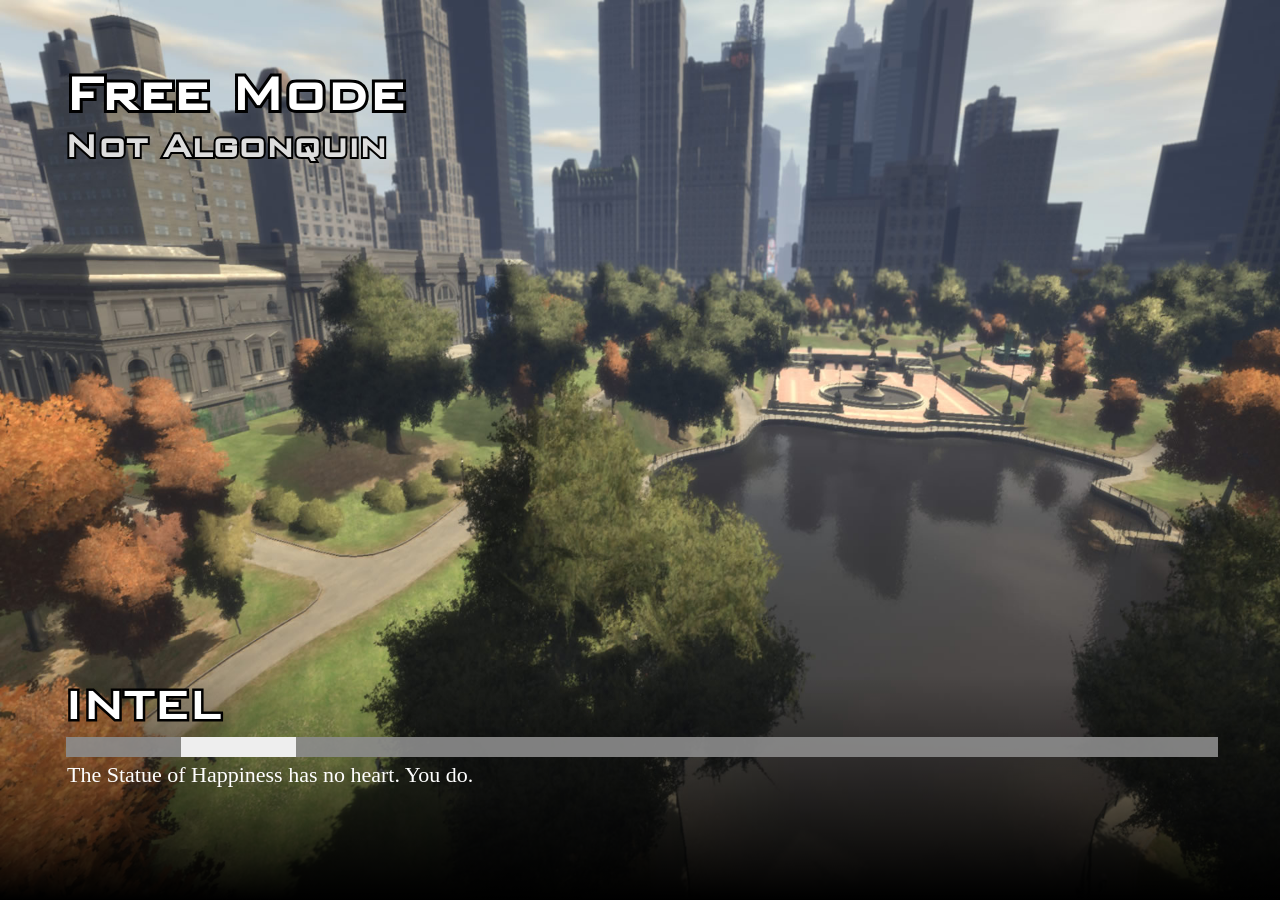
<file: resources/[cfx-default]/[test]/example-loadscreen/index.html>
<html>
    <head>
        <link href="keks.css" rel="stylesheet" type="text/css" />
    </head>
    <body>
        <div class="backdrop">
            <div class="top">
                <h1 title="Free Mode">Free Mode</h1>
                <h2 title="Not Algonquin">Not Algonquin</h2>
            </div>

            <div class="letni">
                <h2 title="INTEL">Intel</h2>
                <h3></h3>
                <div class="loadbar"><div class="thingy"></div></div>
                <p>The Statue of Happiness has no heart. You do.</p>
            </div>
            <div class="bottom">
                <div id="gradient">
                </div>
            </div>
        </div>

<script type="text/javascript">
// this will actually restart the loading bar a lot, making multiple loading bars is an exercise to the reader... for now.
// for a set of possible events, see https://github.com/citizenfx/fivem/blob/master/code/components/loading-screens-five/src/LoadingScreens.cpp
var count = 0;
var thisCount = 0;

const emoji = {
    INIT_BEFORE_MAP_LOADED: [ '🍉' ],
    INIT_AFTER_MAP_LOADED: [ '🍋', '🍊' ],
    INIT_SESSION: [ '🍐', '🍅', '🍆' ],
};

const handlers = {
    startInitFunctionOrder(data)
    {
        count = data.count;

        document.querySelector('.letni h3').innerHTML += emoji[data.type][data.order - 1] || '';
    },

    initFunctionInvoking(data)
    {
        document.querySelector('.thingy').style.left = '0%';
        document.querySelector('.thingy').style.width = ((data.idx / count) * 100) + '%';
    },

    startDataFileEntries(data)
    {
        count = data.count;

        document.querySelector('.letni h3').innerHTML += "\u{1f358}";
    },

    performMapLoadFunction(data)
    {
        ++thisCount;

        document.querySelector('.thingy').style.left = '0%';
        document.querySelector('.thingy').style.width = ((thisCount / count) * 100) + '%';
    },

    onLogLine(data)
    {
        document.querySelector('.letni p').innerHTML = data.message + "..!";
    }
};

window.addEventListener('message', function(e)
{
    (handlers[e.data.eventName] || function() {})(e.data);
});
</script>
    </body>
</html>
</file>
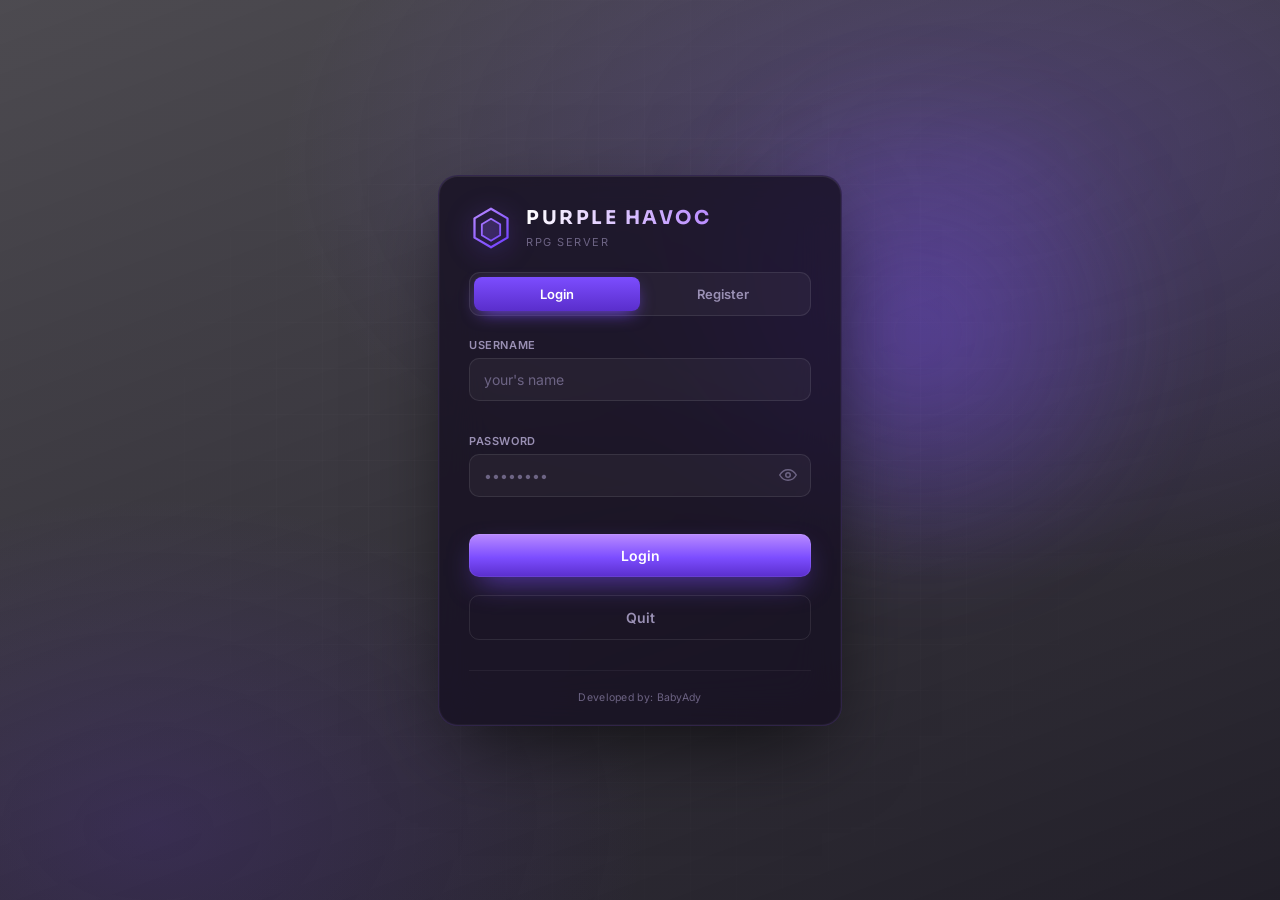
<file: resources/[custom]/custom_auth/html/index.html>
<!DOCTYPE html>
<html lang="ro">
<head>
    <meta charset="UTF-8">
    <meta name="viewport" content="width=device-width, initial-scale=1.0">
    <title>Purple Havoc — Auth</title>
    <link rel="stylesheet" href="style.css">
    <link rel="preconnect" href="https://fonts.googleapis.com">
    <link href="https://fonts.googleapis.com/css2?family=Sora:wght@400;500;600;700&family=Inter:wght@400;500;600&display=swap" rel="stylesheet">
</head>
<body>
    <div id="app" class="hidden">
        <div class="bg-grid"></div>
        <div class="bg-glow"></div>

        <main class="card" id="card">
            <header class="brand">
                <div class="brand-mark">
                    <svg viewBox="0 0 48 48" fill="none" xmlns="http://www.w3.org/2000/svg" aria-hidden="true">
                        <path d="M24 3l18 10.5v21L24 45 6 34.5v-21L24 3z" stroke="url(#g)" stroke-width="2.5" stroke-linejoin="round"/>
                        <path d="M24 14l10 6v12l-10 6-10-6V20l10-6z" fill="url(#g)" fill-opacity="0.18" stroke="url(#g)" stroke-width="2" stroke-linejoin="round"/>
                        <defs><linearGradient id="g" x1="6" y1="3" x2="42" y2="45" gradientUnits="userSpaceOnUse">
                            <stop stop-color="#b98bff"/><stop offset="1" stop-color="#6d3bff"/>
                        </linearGradient></defs>
                    </svg>
                </div>
                <div class="brand-text">
                    <h1>PURPLE HAVOC</h1>
                    <span>RPG Server</span>
                </div>
            </header>

            <nav class="tabs" role="tablist">
                <button class="tab active" data-view="login" role="tab">Login</button>
                <button class="tab" data-view="register" role="tab">Register</button>
                <span class="tab-indicator"></span>
            </nav>

            <!-- LOGIN -->
            <form class="view active" id="view-login" autocomplete="off" novalidate>
                <div class="field">
                    <label for="login-username">Username</label>
                    <div class="input-wrap">
                        <input type="text" id="login-username" name="username" placeholder="your's name" spellcheck="false">
                    </div>
                    <p class="hint" data-for="username"></p>
                </div>

                <div class="field">
                    <label for="login-password">Password</label>
                    <div class="input-wrap">
                        <input type="password" id="login-password" name="password" placeholder="••••••••">
                        <button type="button" class="toggle-pass" data-target="login-password" aria-label="Show password">
                            <svg viewBox="0 0 24 24" width="18" height="18" fill="none" stroke="currentColor" stroke-width="2"><path d="M1 12s4-7 11-7 11 7 11 7-4 7-11 7-11-7-11-7z"/><circle cx="12" cy="12" r="3"/></svg>
                        </button>
                    </div>
                    <p class="hint" data-for="password"></p>
                </div>

                <button type="submit" class="btn btn-primary" id="btn-login">
                    <span class="btn-label">Login</span>
                    <span class="spinner"></span>
                </button>
                <button type="button" class="btn btn-ghost" id="btn-quit">Quit</button>
            </form>

            <!-- REGISTER -->
            <form class="view" id="view-register" autocomplete="off" novalidate>
                <div class="field">
                    <label for="reg-username">Username</label>
                    <div class="input-wrap">
                        <input type="text" id="reg-username" name="username" placeholder="3-24 characters" spellcheck="false">
                    </div>
                    <p class="hint" data-for="username"></p>
                </div>

                <div class="field">
                    <label for="reg-email">Email</label>
                    <div class="input-wrap">
                        <input type="email" id="reg-email" name="email" placeholder="test@exemplu.com" spellcheck="false">
                    </div>
                    <p class="hint" data-for="email"></p>
                </div>

                <div class="field">
                    <label for="reg-password">Password</label>
                    <div class="input-wrap">
                        <input type="password" id="reg-password" name="password" placeholder="min. 6 characters">
                        <button type="button" class="toggle-pass" data-target="reg-password" aria-label="Show password">
                            <svg viewBox="0 0 24 24" width="18" height="18" fill="none" stroke="currentColor" stroke-width="2"><path d="M1 12s4-7 11-7 11 7 11 7-4 7-11 7-11-7-11-7z"/><circle cx="12" cy="12" r="3"/></svg>
                        </button>
                    </div>
                    <div class="strength"><span></span><span></span><span></span><span></span></div>
                    <p class="hint" data-for="password"></p>
                </div>

                <div class="field">
                    <label for="reg-confirm">Confirm Password</label>
                    <div class="input-wrap">
                        <input type="password" id="reg-confirm" name="confirmPassword" placeholder="••••••••">
                    </div>
                    <p class="hint" data-for="confirmPassword"></p>
                </div>

                <button type="submit" class="btn btn-primary" id="btn-register">
                    <span class="btn-label">Register</span>
                    <span class="spinner"></span>
                </button>
            </form>

            <div class="toast" id="toast"></div>

            <footer class="foot">
                <span>Developed by: BabyAdy</span>
            </footer>
        </main>
    </div>

    <script src="script.js"></script>
</body>
</html>
</file>
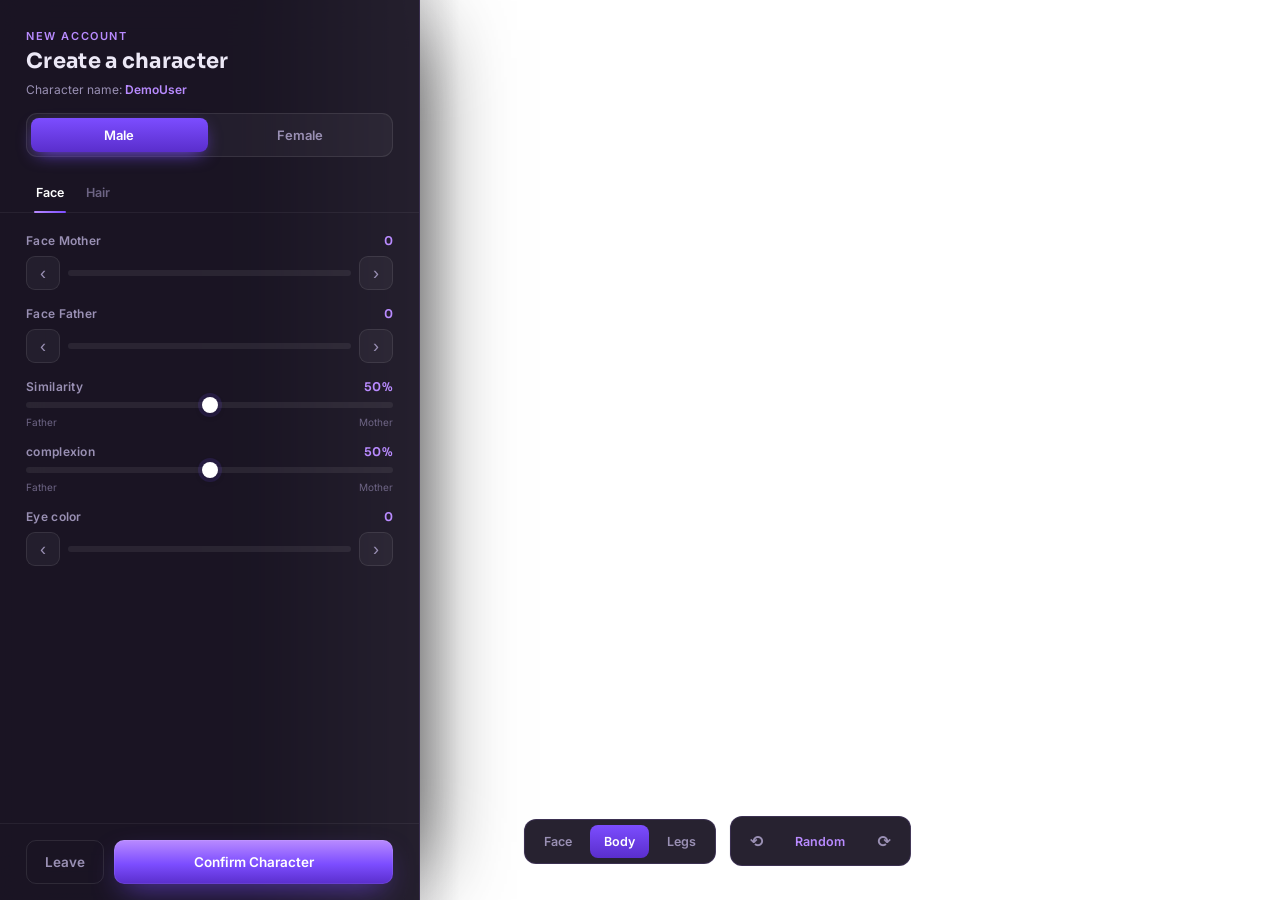
<file: resources/[custom]/custom_charcreator/html/index.html>
<!DOCTYPE html>
<html lang="ro">
<head>
    <meta charset="UTF-8">
    <meta name="viewport" content="width=device-width, initial-scale=1.0">
    <title>Purple Havoc — Character Creator</title>
    <link rel="stylesheet" href="style.css">
    <link rel="preconnect" href="https://fonts.googleapis.com">
    <link href="https://fonts.googleapis.com/css2?family=Sora:wght@400;500;600;700&family=Inter:wght@400;500;600&display=swap" rel="stylesheet">
</head>
<body>
<div id="app" class="hidden">
    <div class="scrim"></div>

    <!-- LEFT CONTROL PANEL -->
    <aside class="panel">
        <header class="p-head">
            <div class="p-title">
                <span class="kicker" id="kicker">New Account</span>
                <h1>Create a character</h1>
                <p class="charname">Character name: <b id="charname">—</b></p>
            </div>
            <div class="gender-switch" id="gender">
                <button data-gender="male" class="active">Male</button>
                <button data-gender="female">Female</button>
            </div>
        </header>

        <nav class="tabs" id="tabs">
            <button class="tab active" data-tab="face">Face</button>
            <button class="tab" data-tab="hair">Hair</button>
        </nav>

        <div class="scroll">
            <!-- FACE -->
            <section class="tabpage active" data-page="face">
                <div class="ctl" data-stepper="heritage.mother">
                    <div class="ctl-label">Face Mother <span class="val">0</span></div>
                    <div class="stepper"><button class="dec">‹</button><div class="bar"><i></i></div><button class="inc">›</button></div>
                </div>
                <div class="ctl" data-stepper="heritage.father">
                    <div class="ctl-label">Face Father <span class="val">0</span></div>
                    <div class="stepper"><button class="dec">‹</button><div class="bar"><i></i></div><button class="inc">›</button></div>
                </div>
                <div class="ctl" data-slider="heritage.resemblance">
                    <div class="ctl-label">Similarity <span class="val">50%</span></div>
                    <input type="range" min="0" max="100" value="50">
                    <div class="slider-ends"><span>Father</span><span>Mother</span></div>
                </div>
                <div class="ctl" data-slider="heritage.skinTone">
                    <div class="ctl-label">complexion <span class="val">50%</span></div>
                    <input type="range" min="0" max="100" value="50">
                    <div class="slider-ends"><span>Father</span><span>Mother</span></div>
                </div>
                <div class="ctl" data-stepper="eyeColor">
                    <div class="ctl-label">Eye color <span class="val">0</span></div>
                    <div class="stepper"><button class="dec">‹</button><div class="bar"><i></i></div><button class="inc">›</button></div>
                </div>
            </section>

            <!-- HAIR -->
            <section class="tabpage" data-page="hair">
                <div class="ctl" data-stepper="hair.style">
                    <div class="ctl-label">Hair <span class="val">0</span></div>
                    <div class="stepper"><button class="dec">‹</button><div class="bar"><i></i></div><button class="inc">›</button></div>
                </div>
                <div class="ctl" data-stepper="hair.color">
                    <div class="ctl-label">Hair Color <span class="val">0</span></div>
                    <div class="stepper"><button class="dec">‹</button><div class="bar"><i></i></div><button class="inc">›</button></div>
                </div>
                <div class="ctl" data-stepper="eyebrows.style">
                    <div class="ctl-label">Eyebrows <span class="val">0</span></div>
                    <div class="stepper"><button class="dec">‹</button><div class="bar"><i></i></div><button class="inc">›</button></div>
                </div>
                <div class="ctl" data-stepper="eyebrows.color">
                    <div class="ctl-label">Eyebrow color <span class="val">0</span></div>
                    <div class="stepper"><button class="dec">‹</button><div class="bar"><i></i></div><button class="inc">›</button></div>
                </div>
                <div id="beard-block">
                    <div class="ctl" data-stepper="beard.style">
                        <div class="ctl-label">Chin <span class="val">0</span></div>
                        <div class="stepper"><button class="dec">‹</button><div class="bar"><i></i></div><button class="inc">›</button></div>
                    </div>
                    <div class="ctl" data-stepper="beard.color">
                        <div class="ctl-label">Chin color <span class="val">0</span></div>
                        <div class="stepper"><button class="dec">‹</button><div class="bar"><i></i></div><button class="inc">›</button></div>
                    </div>
                </div>
                <div class="note">You will receive a standard set of clothes (t-shirt, pants, sneakers). You can change them later in the shops in town.</div>
            </section>
        </div>

        <footer class="p-foot">
            <button class="btn btn-ghost" id="btn-quit">Leave</button>
            <button class="btn btn-primary" id="btn-confirm">
                <span class="btn-label">Confirm Character</span>
                <span class="spinner"></span>
            </button>
        </footer>
    </aside>

    <!-- FLOATING STAGE CONTROLS -->
    <div class="stage">
        <div class="cam-group" id="cams">
            <button data-view="face" title="Față">Face</button>
            <button data-view="body" class="active" title="Corp">Body</button>
            <button data-view="legs" title="Picioare">Legs</button>
        </div>
        <div class="turn-group">
            <button id="turn-l" title="Rotește stânga">⟲</button>
            <button id="rand" title="Aspect aleatoriu">Random</button>
            <button id="turn-r" title="Rotește dreapta">⟳</button>
        </div>
    </div>

    <div class="toast" id="toast"></div>
</div>
<script src="script.js"></script>
</body>
</html>
</file>
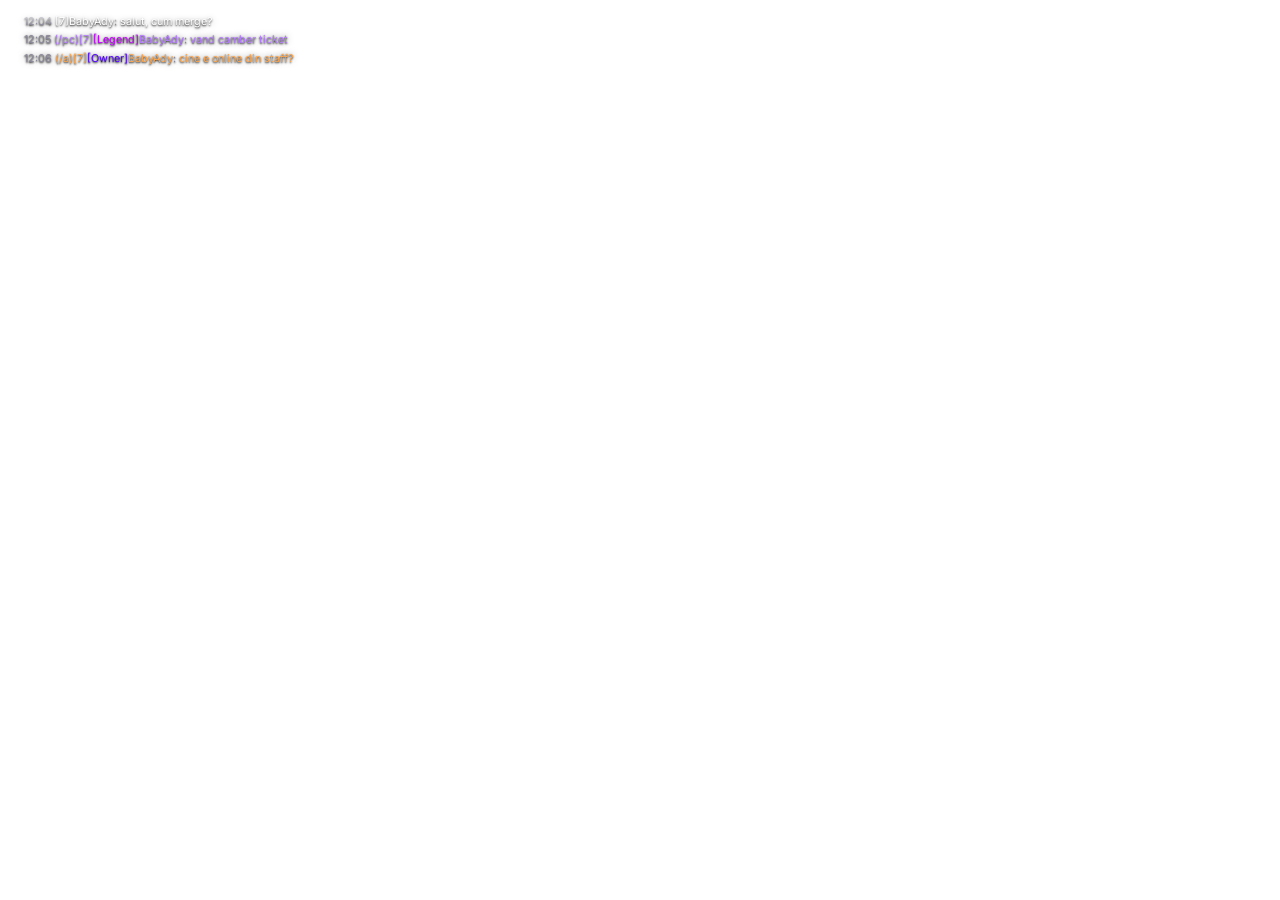
<file: resources/[custom]/custom_chat/html/index.html>
<!DOCTYPE html>
<html lang="ro">
<head>
<meta charset="UTF-8">
<meta name="viewport" content="width=device-width, initial-scale=1.0">
<title>Purple Havoc — Chat</title>
<link rel="stylesheet" href="style.css">
<link href="https://fonts.googleapis.com/css2?family=Inter:wght@400;500;600;700&display=swap" rel="stylesheet">
</head>
<body>
<div id="chat" class="idle">
    <div id="log" class="log"></div>

    <div id="composer" class="hidden">
        <span id="prefix" class="prefix"></span>
        <input id="input" type="text" maxlength="256" autocomplete="off" spellcheck="false"
               placeholder="Scrie un mesaj…  (Enter trimite · Esc închide)">
    </div>

    <div id="suggestions" class="suggestions hidden"></div>
</div>
<script src="script.js"></script>
</body>
</html>
</file>
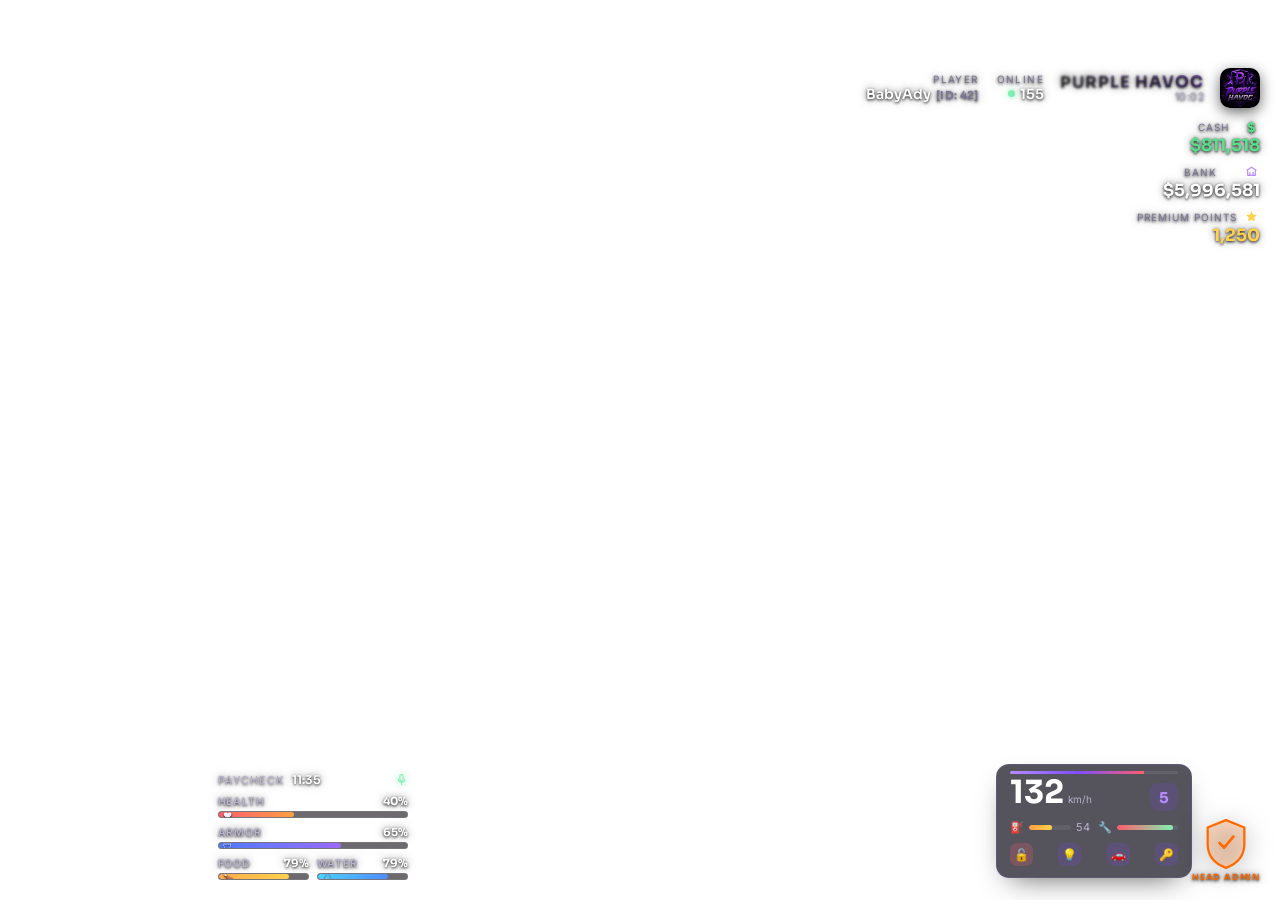
<file: resources/[custom]/custom_hud/html/index.html>
<!DOCTYPE html>
<html lang="ro">
<head>
<meta charset="UTF-8">
<meta name="viewport" content="width=device-width, initial-scale=1.0">
<title>Purple Havoc — HUD</title>
<link rel="stylesheet" href="style.css">
<link href="https://fonts.googleapis.com/css2?family=Sora:wght@400;600;700&family=Inter:wght@400;500;600;700&display=swap" rel="stylesheet">
</head>
<body>
<div id="hud" class="hidden">

    <!-- ═══ TOP-RIGHT ═══ -->
    <section id="topright">
        <header class="tr-head">
            <div class="tr-cols">
                <div class="tr-col">
                    <span class="tr-k">Player</span>
                    <b class="tr-v"><span id="pname">—</span><span class="tr-id" id="pid"></span></b>
                </div>
                <div class="tr-col">
                    <span class="tr-k">Online</span>
                    <b class="tr-v"><i class="dot"></i><span id="pcount">1</span></b>
                </div>
            </div>
            <div class="tr-brand">
                <span class="brand-name" id="srvname">PURPLE HAVOC</span>
                <span class="brand-clock" id="clock">00:00</span>
            </div>
            <img id="logo" src="logo.png" alt="">
        </header>

        <div class="tr-money">
            <div class="m-row" data-k="cash">
                <span class="m-lbl">Cash</span>
                <span class="m-ic cash">$</span>
                <b class="m-val" id="v-cash">$0</b>
                <div class="floats" id="f-cash"></div>
            </div>
            <div class="m-row" data-k="bank">
                <span class="m-lbl">Bank</span>
                <span class="m-ic bank">
                    <svg viewBox="0 0 24 24" width="13" height="13"><path d="M3 10l9-6 9 6M5 10v9h14v-9M9 19v-6M15 19v-6" fill="none" stroke="currentColor" stroke-width="2.2" stroke-linejoin="round"/></svg>
                </span>
                <b class="m-val" id="v-bank">$0</b>
                <div class="floats" id="f-bank"></div>
            </div>
            <div class="m-row pp" data-k="pp">
                <span class="m-lbl">Premium Points</span>
                <span class="m-ic pp">
                    <svg viewBox="0 0 24 24" width="13" height="13"><path d="M12 2l2.8 6.6L22 9.3l-5 4.7 1.3 6.9L12 17.8 5.7 20.9 7 14 2 9.3l7.2-.7z" fill="currentColor"/></svg>
                </span>
                <b class="m-val" id="v-pp">0</b>
                <div class="floats" id="f-pp"></div>
            </div>
        </div>

        <div id="pills"></div>
    </section>

    <!-- ═══ BOTTOM-LEFT (next to minimap) ═══ -->
    <section id="botleft">
        <div class="bl-head">
            <span class="bl-k">Paycheck</span>
            <b class="bl-time" id="paycheck">--:--</b>
            <span class="mic" id="mic">
                <svg viewBox="0 0 24 24" width="13" height="13"><path d="M12 3a3 3 0 0 1 3 3v6a3 3 0 0 1-6 0V6a3 3 0 0 1 3-3zM6 11a6 6 0 0 0 12 0M12 17v4" fill="none" stroke="currentColor" stroke-width="2" stroke-linecap="round"/></svg>
            </span>
        </div>

        <div class="bar" id="b-health">
            <div class="bar-top"><span>Health</span><b id="hpPct">100%</b></div>
            <div class="bar-track"><i class="ic">❤</i><span class="fill"></span></div>
        </div>
        <div class="bar" id="b-armor">
            <div class="bar-top"><span>Armor</span><b id="arPct">0%</b></div>
            <div class="bar-track"><i class="ic">🛡</i><span class="fill"></span></div>
        </div>

        <div class="bl-row">
            <div class="bar sm" id="b-food">
                <div class="bar-top"><span>Food</span><b id="fdPct">100%</b></div>
                <div class="bar-track"><i class="ic">🍗</i><span class="fill"></span></div>
            </div>
            <div class="bar sm" id="b-water">
                <div class="bar-top"><span>Water</span><b id="wtPct">100%</b></div>
                <div class="bar-track"><i class="ic">💧</i><span class="fill"></span></div>
            </div>
        </div>

        <div class="bar sm hidden" id="b-oxygen">
            <div class="bar-top"><span>Oxygen</span><b id="oxPct">100%</b></div>
            <div class="bar-track"><i class="ic">🫁</i><span class="fill"></span></div>
        </div>
    </section>

    <!-- ═══ speedometer (bottom-right, in vehicle) ═══ -->
    <section id="speedo" class="hidden">
        <div class="sp-main">
            <div class="sp-rpm"><i id="rpmBar"></i></div>
            <div class="sp-num"><span id="spd">0</span><small id="spdUnit">km/h</small></div>
            <div class="sp-gear" id="gear">N</div>
        </div>
        <div class="sp-row">
            <div class="sp-cell fuel"><span class="c-ic">⛽</span><div class="c-bar"><i id="fuelBar"></i></div><span id="fuelTxt">0</span></div>
            <div class="sp-cell engine"><span class="c-ic">🔧</span><div class="c-bar"><i id="engBar"></i></div></div>
        </div>
        <div class="sp-icons">
            <span class="sp-i" id="i-belt" title="Centură">🔓</span>
            <span class="sp-i" id="i-lights" title="Faruri">💡</span>
            <span class="sp-i" id="i-cruise" title="Cruise">🚗</span>
            <span class="sp-i" id="i-nitro" title="Nitro">🔥</span>
            <span class="sp-i" id="i-harness" title="Harness">🎽</span>
            <span class="sp-i" id="i-lock" title="Închis">🔑</span>
        </div>
    </section>

    <!-- ═══ staff shield (bottom-right corner) ═══ -->
    <section id="shield" class="hidden">
        <svg viewBox="0 0 48 56" id="shieldSvg" width="44" height="52">
            <path d="M24 2 L44 10 V28 C44 42 35 50 24 54 C13 50 4 42 4 28 V10 Z"
                  fill="var(--shield)" fill-opacity="0.22" stroke="var(--shield)" stroke-width="2.5" stroke-linejoin="round"/>
            <path d="M17 27 l5 5 l10 -12" fill="none" stroke="var(--shield)" stroke-width="3" stroke-linecap="round" stroke-linejoin="round"/>
        </svg>
        <span id="shieldLabel"></span>
    </section>

</div>
<script src="script.js"></script>
</body>
</html>
</file>
<file: resources/[cfx-default]/[test]/example-loadscreen/keks.css>
body
{
    margin: 0px;
    padding: 0px;
}

.backdrop
{
    position: relative;
    top: 0px;
    left: 0px;
    width: 100%;
    height: 100%;

    background-image: url(loadscreen.jpg);
    background-size: 100% 100%;
}

.bottom
{
    position: absolute;
    bottom: 0px;
    width: 100%;
    height: 100%;
}

#gradient
{
    position: absolute;
    bottom: 0px;
    width: 100%;

    height: 25%;

    background: linear-gradient(to bottom, rgba(0, 0, 0, 0) 0%, rgba(0, 0, 0, 1) 100%);
}

@font-face {
    font-family: 'BankGothic';
    src: url('bankgothic.ttf') format('truetype');
    font-weight: normal;
    font-style: normal;
}

h1, h2 {
  position: relative;
  background: transparent;
  z-index: 0;
}
/* add a single stroke */
h1:before, h2:before {
  content: attr(title);
  position: absolute;
  -webkit-text-stroke: 0.1em #000;
  left: 0;
  z-index: -1;
}


.letni
{
    position: absolute;
    left: 5%;
    right: 5%;
    bottom: 10%;

    z-index: 5;

    color: #fff;

    font-family: "Segoe UI";
}

.letni p
{
    font-size: 22px;

    margin-left: 3px;

    margin-top: 0px;
}

.letni h2, .letni h3
{
    font-family: BankGothic;

    text-transform: uppercase;

    font-size: 50px;

    margin: 0px;

    display: inline-block;
}

.top
{
    color: #fff;

    position: absolute;
    top: 7%;
    left: 5%;
    right: 5%;
}

.top h1
{
    font-family: BankGothic;
    font-size: 60px;

    margin: 0px;
}

.top h2
{
    font-family: BankGothic;
    font-size: 40px;

    margin: 0px;

    color: #ddd;
}

.loadbar
{
    width: 100%;
    background-color: rgba(140, 140, 140, .9);
    height: 20px;

    margin-left: 2px;
    margin-right: 3px;

    margin-top: 5px;
    margin-bottom: 5px;

    overflow: hidden;

    position: relative;

    display: block;
}

.thingy
{
    width: 10%;
    background-color: #eee;
    height: 20px;

    position: absolute;
    left: 10%;
}
</file>
<file: resources/[custom]/custom_auth/html/style.css>
/* ============ Purple Havoc · Auth UI ============ */
:root {
    --bg-0: #0a0710;
    --bg-1: #140d20;
    --card: rgba(22, 16, 34, 0.82);
    --card-border: rgba(160, 120, 255, 0.16);
    --txt: #ece8f6;
    --txt-dim: #9a90b4;
    --txt-mute: #6d6484;
    --accent: #7c4dff;
    --accent-2: #b98bff;
    --accent-soft: rgba(124, 77, 255, 0.14);
    --danger: #ff5d6c;
    --ok: #4be39b;
    --radius: 14px;
    --field-bg: rgba(255, 255, 255, 0.04);
    --field-border: rgba(255, 255, 255, 0.09);
}

* { margin: 0; padding: 0; box-sizing: border-box; }

html, body {
    width: 100%; height: 100%;
    overflow: hidden;
    font-family: 'Inter', system-ui, sans-serif;
    color: var(--txt);
    background: transparent;
    -webkit-font-smoothing: antialiased;
    user-select: none;
}

.hidden { display: none !important; }

#app {
    position: fixed; inset: 0;
    display: flex; align-items: center; justify-content: center;
    background:
        radial-gradient(1200px 700px at 78% 18%, rgba(124, 77, 255, 0.22), transparent 60%),
        radial-gradient(900px 600px at 12% 92%, rgba(90, 40, 200, 0.18), transparent 55%),
        linear-gradient(160deg, rgba(8, 5, 13, 0.72), rgba(10, 7, 18, 0.9));
    animation: fadein .5s ease both;
}

@keyframes fadein { from { opacity: 0; } to { opacity: 1; } }

.bg-grid {
    position: absolute; inset: 0;
    background-image:
        linear-gradient(rgba(255, 255, 255, 0.028) 1px, transparent 1px),
        linear-gradient(90deg, rgba(255, 255, 255, 0.028) 1px, transparent 1px);
    background-size: 46px 46px;
    mask-image: radial-gradient(circle at 50% 50%, #000 0%, transparent 75%);
}

.bg-glow {
    position: absolute; width: 520px; height: 520px; right: 8%; top: 8%;
    background: radial-gradient(circle, rgba(124, 77, 255, 0.4), transparent 70%);
    filter: blur(40px);
    animation: float 12s ease-in-out infinite alternate;
}
@keyframes float { to { transform: translate(-40px, 60px) scale(1.1); } }

/* ---------- card ---------- */
.card {
    position: relative;
    width: 404px;
    padding: 30px 30px 20px;
    background: var(--card);
    border: 1px solid var(--card-border);
    border-radius: 20px;
    backdrop-filter: blur(22px) saturate(140%);
    -webkit-backdrop-filter: blur(22px) saturate(140%);
    box-shadow:
        0 30px 80px -20px rgba(0, 0, 0, 0.7),
        0 0 0 1px rgba(255, 255, 255, 0.03) inset,
        0 1px 0 rgba(255, 255, 255, 0.06) inset;
    animation: rise .45s cubic-bezier(.2, .8, .2, 1) both;
}
@keyframes rise { from { opacity: 0; transform: translateY(18px); } to { opacity: 1; transform: translateY(0); } }

/* ---------- brand ---------- */
.brand { display: flex; align-items: center; gap: 13px; margin-bottom: 22px; }
.brand-mark { width: 44px; height: 44px; flex: none; filter: drop-shadow(0 4px 12px rgba(124, 77, 255, 0.5)); }
.brand-mark svg { width: 100%; height: 100%; }
.brand-text h1 {
    font-family: 'Sora', sans-serif;
    font-size: 19px; font-weight: 700; letter-spacing: 2.5px;
    background: linear-gradient(92deg, #fff, var(--accent-2));
    -webkit-background-clip: text; background-clip: text; -webkit-text-fill-color: transparent;
}
.brand-text span { font-size: 11px; color: var(--txt-mute); letter-spacing: 1.5px; text-transform: uppercase; }

/* ---------- tabs ---------- */
.tabs {
    position: relative;
    display: flex;
    background: var(--field-bg);
    border: 1px solid var(--field-border);
    border-radius: 11px;
    padding: 4px;
    margin-bottom: 22px;
}
.tab {
    flex: 1;
    padding: 9px 0;
    font: inherit; font-size: 13px; font-weight: 600;
    color: var(--txt-dim);
    background: none; border: none; cursor: pointer;
    border-radius: 8px;
    transition: color .2s;
    z-index: 1;
}
.tab.active { color: #fff; }
.tab-indicator {
    position: absolute; top: 4px; left: 4px;
    width: calc(50% - 4px); height: calc(100% - 8px);
    background: linear-gradient(180deg, var(--accent), #5a2ecc);
    border-radius: 8px;
    box-shadow: 0 6px 18px -6px var(--accent);
    transition: transform .28s cubic-bezier(.3, .9, .3, 1);
}
.tabs[data-view="register"] .tab-indicator { transform: translateX(100%); }

/* ---------- views ---------- */
.view { display: none; flex-direction: column; gap: 14px; }
.view.active { display: flex; animation: swap .3s ease both; }
@keyframes swap { from { opacity: 0; transform: translateX(8px); } to { opacity: 1; transform: translateX(0); } }

.field { display: flex; flex-direction: column; gap: 6px; }
.field label {
    font-size: 11px; font-weight: 600; letter-spacing: .6px;
    text-transform: uppercase; color: var(--txt-dim);
}

.input-wrap { position: relative; display: flex; align-items: center; }
.input-wrap input {
    width: 100%;
    padding: 12px 14px;
    font: inherit; font-size: 14px;
    color: var(--txt);
    background: var(--field-bg);
    border: 1px solid var(--field-border);
    border-radius: 10px;
    outline: none;
    transition: border-color .18s, box-shadow .18s, background .18s;
}
.input-wrap input::placeholder { color: var(--txt-mute); }
.input-wrap input:focus {
    border-color: rgba(124, 77, 255, 0.6);
    background: rgba(124, 77, 255, 0.06);
    box-shadow: 0 0 0 4px var(--accent-soft);
}
.input-wrap input.bad {
    border-color: rgba(255, 93, 108, 0.7);
    box-shadow: 0 0 0 4px rgba(255, 93, 108, 0.12);
}
.input-wrap input.good { border-color: rgba(75, 227, 155, 0.55); }

.toggle-pass {
    position: absolute; right: 8px;
    display: flex; padding: 6px;
    color: var(--txt-mute); background: none; border: none; cursor: pointer;
    border-radius: 7px; transition: color .15s, background .15s;
}
.toggle-pass:hover { color: var(--accent-2); background: rgba(255, 255, 255, 0.05); }

.hint { min-height: 13px; font-size: 11.5px; color: var(--txt-mute); transition: color .15s; }
.hint.bad { color: var(--danger); }
.hint.ok { color: var(--ok); }

/* password strength */
.strength { display: flex; gap: 5px; margin-top: 2px; }
.strength span {
    flex: 1; height: 3px; border-radius: 2px;
    background: rgba(255, 255, 255, 0.08);
    transition: background .25s;
}
.strength[data-lvl="1"] span:nth-child(-n+1),
.strength[data-lvl="2"] span:nth-child(-n+2),
.strength[data-lvl="3"] span:nth-child(-n+3),
.strength[data-lvl="4"] span:nth-child(-n+4) { background: var(--accent-2); }
.strength[data-lvl="1"] span:nth-child(-n+1) { background: var(--danger); }
.strength[data-lvl="2"] span:nth-child(-n+2) { background: #ffab4d; }

/* ---------- buttons ---------- */
.btn {
    position: relative;
    display: flex; align-items: center; justify-content: center;
    padding: 13px 18px; margin-top: 4px;
    font: inherit; font-size: 14px; font-weight: 600;
    border: none; border-radius: 10px; cursor: pointer;
    transition: transform .12s, box-shadow .2s, background .2s, opacity .2s;
}
.btn:active { transform: translateY(1px) scale(.995); }

.btn-primary {
    color: #fff;
    background: linear-gradient(180deg, var(--accent-2), var(--accent) 55%, #5a2ecc);
    box-shadow: 0 12px 30px -10px rgba(124, 77, 255, 0.75), 0 0 0 1px rgba(255, 255, 255, 0.08) inset;
}
.btn-primary:hover { box-shadow: 0 16px 40px -10px rgba(124, 77, 255, 0.95), 0 0 0 1px rgba(255, 255, 255, 0.12) inset; }

.btn-ghost {
    color: var(--txt-dim);
    background: transparent;
    border: 1px solid var(--field-border);
}
.btn-ghost:hover { color: var(--danger); border-color: rgba(255, 93, 108, 0.4); background: rgba(255, 93, 108, 0.05); }

.btn.loading { pointer-events: none; opacity: .8; }
.btn.loading .btn-label { opacity: 0; }
.btn .spinner {
    position: absolute;
    width: 17px; height: 17px;
    border: 2px solid rgba(255, 255, 255, 0.3);
    border-top-color: #fff;
    border-radius: 50%;
    opacity: 0;
    animation: spin .7s linear infinite;
}
.btn.loading .spinner { opacity: 1; }
@keyframes spin { to { transform: rotate(360deg); } }

/* ---------- toast ---------- */
.toast {
    margin-top: 14px;
    padding: 0 12px;
    max-height: 0; overflow: hidden;
    font-size: 12.5px; text-align: center;
    border-radius: 9px;
    transition: max-height .3s ease, padding .3s ease, margin .3s ease;
}
.toast.show { max-height: 60px; padding: 10px 12px; }
.toast.err { background: rgba(255, 93, 108, 0.12); color: #ff9aa4; border: 1px solid rgba(255, 93, 108, 0.25); }
.toast.ok { background: rgba(75, 227, 155, 0.12); color: #8ff0c4; border: 1px solid rgba(75, 227, 155, 0.25); }

/* ---------- footer ---------- */
.foot {
    margin-top: 16px; padding-top: 14px;
    border-top: 1px solid rgba(255, 255, 255, 0.05);
    text-align: center;
}
.foot span { font-size: 10.5px; color: var(--txt-mute); letter-spacing: .3px; }

.shake { animation: shake .35s cubic-bezier(.36, .07, .19, .97); }
@keyframes shake {
    10%, 90% { transform: translateX(-2px); }
    20%, 80% { transform: translateX(4px); }
    30%, 50%, 70% { transform: translateX(-7px); }
    40%, 60% { transform: translateX(7px); }
}
</file>
<file: resources/[custom]/custom_charcreator/html/style.css>
/* ============ Purple Havoc · Character Creator UI ============ */
:root {
    --bg: rgba(16, 11, 26, 0.9);
    --panel-border: rgba(160, 120, 255, 0.16);
    --txt: #ece8f6;
    --txt-dim: #9a90b4;
    --txt-mute: #6d6484;
    --accent: #7c4dff;
    --accent-2: #b98bff;
    --accent-soft: rgba(124, 77, 255, 0.14);
    --danger: #ff5d6c;
    --ok: #4be39b;
    --field-bg: rgba(255, 255, 255, 0.045);
    --field-border: rgba(255, 255, 255, 0.09);
}

* { margin: 0; padding: 0; box-sizing: border-box; }

html, body {
    width: 100%; height: 100%;
    overflow: hidden;
    font-family: 'Inter', system-ui, sans-serif;
    color: var(--txt);
    background: transparent;
    -webkit-font-smoothing: antialiased;
    user-select: none;
}
.hidden { display: none !important; }

#app { position: fixed; inset: 0; animation: fade .4s ease both; }
@keyframes fade { from { opacity: 0; } to { opacity: 1; } }

.scrim {
    position: absolute; inset: 0;
    width: 460px;
    background: linear-gradient(90deg, rgba(8, 5, 13, 0.55) 55%, transparent);
    pointer-events: none;
}

/* ---------------- panel ---------------- */
.panel {
    position: absolute; top: 0; left: 0; bottom: 0;
    width: 420px;
    display: flex; flex-direction: column;
    background: var(--bg);
    border-right: 1px solid var(--panel-border);
    backdrop-filter: blur(20px) saturate(140%);
    -webkit-backdrop-filter: blur(20px) saturate(140%);
    box-shadow: 30px 0 80px -30px rgba(0, 0, 0, 0.7);
    animation: slidein .4s cubic-bezier(.2, .8, .2, 1) both;
}
@keyframes slidein { from { transform: translateX(-30px); opacity: 0; } to { transform: translateX(0); opacity: 1; } }

.p-head { padding: 24px 26px 16px; }
.kicker {
    font-size: 11px; font-weight: 600; letter-spacing: 1.6px; text-transform: uppercase;
    color: var(--accent-2);
}
.p-title h1 { font-family: 'Sora', sans-serif; font-size: 21px; font-weight: 700; margin-top: 4px; letter-spacing: .3px; }
.charname { margin-top: 8px; font-size: 12px; color: var(--txt-dim); }
.charname b { color: var(--accent-2); font-weight: 600; }

.gender-switch {
    display: flex; gap: 4px; margin-top: 16px;
    background: var(--field-bg);
    border: 1px solid var(--field-border);
    border-radius: 11px; padding: 4px;
}
.gender-switch button {
    flex: 1; padding: 9px 0;
    font: inherit; font-size: 13px; font-weight: 600;
    color: var(--txt-dim); background: none; border: none; cursor: pointer;
    border-radius: 8px; transition: .18s;
}
.gender-switch button.active {
    color: #fff;
    background: linear-gradient(180deg, var(--accent), #5a2ecc);
    box-shadow: 0 6px 18px -6px var(--accent);
}

/* ---------------- tabs ---------------- */
.tabs { display: flex; gap: 2px; padding: 0 26px; border-bottom: 1px solid rgba(255, 255, 255, 0.06); }
.tab {
    position: relative;
    padding: 12px 10px;
    font: inherit; font-size: 12.5px; font-weight: 600;
    color: var(--txt-mute); background: none; border: none; cursor: pointer;
    transition: color .18s;
}
.tab:hover { color: var(--txt-dim); }
.tab.active { color: #fff; }
.tab.active::after {
    content: ''; position: absolute; left: 8px; right: 8px; bottom: -1px; height: 2px;
    background: linear-gradient(90deg, var(--accent-2), var(--accent));
    border-radius: 2px;
}

/* ---------------- scroll area ---------------- */
.scroll { flex: 1; overflow-y: auto; padding: 20px 26px; }
.scroll::-webkit-scrollbar { width: 6px; }
.scroll::-webkit-scrollbar-thumb { background: rgba(160, 120, 255, 0.25); border-radius: 3px; }

.tabpage { display: none; flex-direction: column; gap: 16px; }
.tabpage.active { display: flex; animation: swap .25s ease both; }
@keyframes swap { from { opacity: 0; transform: translateY(6px); } to { opacity: 1; transform: translateY(0); } }

/* ---------------- identity fields ---------------- */
.row2 { display: grid; grid-template-columns: 1fr 1fr; gap: 12px; }
.field { display: flex; flex-direction: column; gap: 6px; }
.field label {
    font-size: 11px; font-weight: 600; letter-spacing: .5px; text-transform: uppercase;
    color: var(--txt-dim);
}
.field input, .select-wrap select {
    width: 100%; padding: 11px 13px;
    font: inherit; font-size: 13.5px; color: var(--txt);
    background: var(--field-bg); border: 1px solid var(--field-border);
    border-radius: 9px; outline: none;
    transition: border-color .16s, box-shadow .16s, background .16s;
}
.field input::placeholder { color: var(--txt-mute); }
.field input:focus, .select-wrap select:focus {
    border-color: rgba(124, 77, 255, 0.6);
    background: rgba(124, 77, 255, 0.06);
    box-shadow: 0 0 0 4px var(--accent-soft);
}
.field input.bad { border-color: rgba(255, 93, 108, 0.7); box-shadow: 0 0 0 4px rgba(255, 93, 108, 0.12); }
input[type="date"]::-webkit-calendar-picker-indicator { filter: invert(.7) sepia(1) saturate(4) hue-rotate(230deg); cursor: pointer; }

.select-wrap { position: relative; }
.select-wrap::after {
    content: '▾'; position: absolute; right: 12px; top: 50%; transform: translateY(-50%);
    color: var(--txt-mute); pointer-events: none; font-size: 11px;
}
.select-wrap select { appearance: none; -webkit-appearance: none; cursor: pointer; }
.select-wrap select option { background: #1a1226; color: var(--txt); }

.err { min-height: 12px; font-size: 11px; color: var(--danger); }

.note {
    font-size: 11.5px; line-height: 1.5; color: var(--txt-mute);
    background: var(--accent-soft); border: 1px solid var(--panel-border);
    border-radius: 9px; padding: 10px 12px;
}
.note b { color: var(--txt-dim); }

/* ---------------- controls (steppers / sliders) ---------------- */
.ctl { display: flex; flex-direction: column; gap: 8px; }
.ctl-label {
    display: flex; justify-content: space-between; align-items: baseline;
    font-size: 12px; font-weight: 600; color: var(--txt-dim);
    letter-spacing: .3px;
}
.ctl-label .val { font-family: 'Sora', sans-serif; font-size: 12px; color: var(--accent-2); }

.stepper {
    display: flex; align-items: center; gap: 8px;
}
.stepper button {
    width: 34px; height: 34px; flex: none;
    display: flex; align-items: center; justify-content: center;
    font-size: 18px; line-height: 1;
    color: var(--txt-dim);
    background: var(--field-bg); border: 1px solid var(--field-border);
    border-radius: 9px; cursor: pointer;
    transition: .14s;
}
.stepper button:hover { color: #fff; background: var(--accent-soft); border-color: rgba(124, 77, 255, 0.5); }
.stepper button:active { transform: scale(.92); }
.stepper .bar {
    flex: 1; height: 6px; border-radius: 3px;
    background: rgba(255, 255, 255, 0.07); overflow: hidden;
}
.stepper .bar i {
    display: block; height: 100%; width: 0%;
    background: linear-gradient(90deg, var(--accent), var(--accent-2));
    border-radius: 3px; transition: width .18s;
}

input[type="range"] {
    -webkit-appearance: none; width: 100%; height: 6px;
    background: rgba(255, 255, 255, 0.07); border-radius: 3px; outline: none;
}
input[type="range"]::-webkit-slider-thumb {
    -webkit-appearance: none;
    width: 16px; height: 16px; border-radius: 50%;
    background: #fff; cursor: pointer;
    box-shadow: 0 0 0 4px var(--accent-soft), 0 2px 6px rgba(0, 0, 0, .4);
    transition: box-shadow .15s;
}
input[type="range"]::-webkit-slider-thumb:hover { box-shadow: 0 0 0 6px var(--accent-soft), 0 2px 6px rgba(0, 0, 0, .4); }
.slider-ends { display: flex; justify-content: space-between; font-size: 10px; color: var(--txt-mute); }

/* ---------------- footer ---------------- */
.p-foot {
    display: flex; gap: 10px; padding: 16px 26px;
    border-top: 1px solid rgba(255, 255, 255, 0.06);
}
.btn {
    position: relative;
    display: flex; align-items: center; justify-content: center;
    padding: 13px 18px; font: inherit; font-size: 13.5px; font-weight: 600;
    border: none; border-radius: 10px; cursor: pointer;
    transition: transform .12s, box-shadow .2s, background .2s, opacity .2s;
}
.btn:active { transform: translateY(1px); }
.btn-primary {
    flex: 1; color: #fff;
    background: linear-gradient(180deg, var(--accent-2), var(--accent) 55%, #5a2ecc);
    box-shadow: 0 12px 30px -10px rgba(124, 77, 255, 0.7), 0 0 0 1px rgba(255, 255, 255, 0.08) inset;
}
.btn-primary:disabled { opacity: .4; pointer-events: none; box-shadow: none; }
.btn-ghost { color: var(--txt-dim); background: transparent; border: 1px solid var(--field-border); }
.btn-ghost:hover { color: var(--danger); border-color: rgba(255, 93, 108, 0.4); }

.btn.loading { pointer-events: none; }
.btn.loading .btn-label { opacity: 0; }
.btn .spinner {
    position: absolute; width: 16px; height: 16px;
    border: 2px solid rgba(255, 255, 255, 0.3); border-top-color: #fff;
    border-radius: 50%; opacity: 0; animation: spin .7s linear infinite;
}
.btn.loading .spinner { opacity: 1; }
@keyframes spin { to { transform: rotate(360deg); } }

/* ---------------- stage controls ---------------- */
.stage {
    position: absolute; left: 50%; bottom: 34px;
    transform: translateX(-30%);
    display: flex; gap: 14px; align-items: center;
}
.cam-group, .turn-group {
    display: flex; gap: 4px; padding: 5px;
    background: var(--bg);
    border: 1px solid var(--panel-border);
    border-radius: 12px;
    backdrop-filter: blur(16px);
    -webkit-backdrop-filter: blur(16px);
}
.cam-group button, .turn-group button {
    padding: 9px 14px;
    font: inherit; font-size: 12.5px; font-weight: 600;
    color: var(--txt-dim); background: none; border: none; cursor: pointer;
    border-radius: 8px; transition: .14s;
}
.cam-group button:hover, .turn-group button:hover { color: #fff; background: var(--accent-soft); }
.cam-group button.active { color: #fff; background: linear-gradient(180deg, var(--accent), #5a2ecc); }
#turn-l, #turn-r { font-size: 16px; }
#rand { color: var(--accent-2); }

/* ---------------- toast ---------------- */
.toast {
    position: absolute; left: 50%; bottom: 100px; transform: translateX(-50%) translateY(10px);
    padding: 11px 18px; border-radius: 10px;
    font-size: 12.5px; font-weight: 500;
    opacity: 0; pointer-events: none;
    transition: opacity .25s, transform .25s;
    background: rgba(255, 93, 108, 0.14); color: #ff9aa4;
    border: 1px solid rgba(255, 93, 108, 0.3);
    backdrop-filter: blur(10px);
}
.toast.show { opacity: 1; transform: translateX(-50%) translateY(0); }
.toast.ok { background: rgba(75, 227, 155, 0.14); color: #8ff0c4; border-color: rgba(75, 227, 155, 0.3); }

#beard-block.hidden { display: none; }
</file>
<file: resources/[custom]/custom_chat/html/style.css>
:root {
    --accent: #b98bff;
    --accent-strong: #7c4dff;
    --panel: rgba(12, 9, 18, 0.78);
    --panel-b: rgba(160, 120, 255, 0.28);
    --txt: #ece8f6;
    --dim: #8a8698;
}

* { margin: 0; padding: 0; box-sizing: border-box; }
html, body { width: 100%; height: 100%; overflow: hidden; background: transparent;
    font-family: 'Inter', 'Segoe UI', system-ui, sans-serif; -webkit-font-smoothing: antialiased; user-select: none; }

.hidden { display: none !important; }

#chat {
    position: fixed;
    left: 1.4vw;
    top: 1.2vh;
    width: 34vw;
    max-width: 640px;
    display: flex; flex-direction: column;
    gap: 6px;
    pointer-events: none;
}
#composer, #suggestions { pointer-events: auto; }

/* ── message log ─────────────────────────────────────── */
.log {
    /* only a few lines are visible at rest; older ones stay stored above
       and are reachable by scrolling once the input is open */
    height: 22vh;
    display: flex; flex-direction: column; justify-content: flex-start;
    gap: 1px;
    overflow-y: auto;
    overflow-x: hidden;
    padding: 2px 2px;
    scrollbar-width: none;               /* hidden while closed */
    -webkit-mask-image: linear-gradient(to bottom, transparent 0, #000 7%, #000 92%, transparent 100%);
            mask-image: linear-gradient(to bottom, transparent 0, #000 7%, #000 92%, transparent 100%);
    transition: opacity .4s ease;
}
.log::-webkit-scrollbar { width: 0; height: 0; }
#chat.idle .log { opacity: 0; }
#chat.active .log,
#chat.recent .log { opacity: 1; }

/* when the input is open: drop the fade mask and show the scrollbar so the
   full backlog (last 150 lines) can be scrolled through */
#chat.active .log {
    -webkit-mask-image: none; mask-image: none;
    scrollbar-width: thin;
}
#chat.active .log::-webkit-scrollbar { width: 5px; height: 5px; }
#chat.active .log::-webkit-scrollbar-thumb { background: rgba(160,120,255,.35); border-radius: 3px; }

.line {
    font-size: 1.2vh;
    line-height: 1.45;
    color: var(--txt);
    padding: 1px 4px;
    text-shadow: 0 1px 2px rgba(0,0,0,.95), 0 0 6px rgba(0,0,0,.5);
    word-wrap: break-word;
    overflow-wrap: anywhere;
    animation: lineIn .18s ease both;
}
@keyframes lineIn { from { opacity: 0; transform: translateY(3px); } to { opacity: 1; transform: translateY(0); } }
.line .sep { color: var(--dim); }

/* ── composer ────────────────────────────────────────── */
/* fully transparent — no panel, no border, no blur; text carries its own
   shadow so it stays readable straight on the game */
#composer {
    display: flex; align-items: center;
    background: transparent;
    border: none;
    border-radius: 0;
    padding: 2px 2px;
}
#prefix {
    color: var(--accent);
    font-weight: 700;
    font-size: 1.2vh;
    margin-right: 6px;
    white-space: nowrap;
    text-shadow: 0 1px 3px rgba(0,0,0,.95), 0 0 8px rgba(0,0,0,.7);
}
#prefix:empty { display: none; }
#input {
    flex: 1;
    background: transparent;
    border: none; outline: none;
    color: var(--txt);
    font: inherit;
    font-size: 1.25vh;
    padding: 3px 0;
    text-shadow: 0 1px 3px rgba(0,0,0,.95), 0 0 8px rgba(0,0,0,.7);
}
#input::placeholder { color: rgba(214,208,230,.55); text-shadow: 0 1px 3px rgba(0,0,0,.9); }

/* ── suggestions ─────────────────────────────────────── */
.suggestions {
    background: var(--panel);
    border: 1px solid var(--panel-b);
    border-radius: 9px;
    overflow: hidden;
    backdrop-filter: blur(10px);
    max-height: 34vh;
    overflow-y: auto;
}
.suggestions::-webkit-scrollbar { width: 5px; }
.suggestions::-webkit-scrollbar-thumb { background: rgba(160,120,255,.35); border-radius: 3px; }
.sug {
    padding: 7px 12px;
    font-size: 1.4vh;
    border-bottom: 1px solid rgba(255,255,255,.05);
    cursor: default;
}
.sug:last-child { border-bottom: none; }
.sug.active { background: rgba(124,77,255,.18); }
.sug .s-name { color: var(--accent); font-weight: 700; }
.sug .s-help { color: var(--dim); margin-left: 8px; }
.sug .s-args { display: block; margin-top: 2px; color: #6f6a82; font-size: 1.25vh; }
.sug .s-args b { color: var(--accent); font-weight: 600; }

@media screen and (min-aspect-ratio: 21/9) { #chat { left: 6vw; } }
</file>
<file: resources/[custom]/custom_hud/html/style.css>
:root {
    --txt: #f2eefc;
    --dim: #b9b1cf;
    --mut: #7d7597;
    --accent: #b98bff;
    --ok: #7ff0b0;
    --cash: #57e08a;
    --bad: #ff6470;
    --shield: #b98bff;
    --panelless-shadow: 0 1px 3px rgba(0,0,0,.9), 0 0 8px rgba(0,0,0,.55);
    --font: 'Inter', system-ui, sans-serif;
}

* { margin: 0; padding: 0; box-sizing: border-box; }
html, body { width: 100%; height: 100%; overflow: hidden; background: transparent; font-family: var(--font); color: var(--txt); -webkit-font-smoothing: antialiased; user-select: none; }
.hidden { display: none !important; }

#hud { position: fixed; inset: 0; pointer-events: none; text-shadow: var(--panelless-shadow); }
#hud.hud-off { opacity: 0; transition: opacity .25s; }

/* ═══════════════════ TOP-RIGHT ═══════════════════ */
#topright {
    /* pushed down so it clears the FiveM/server logo that sits in the top-right corner */
    position: absolute; top: 68px; right: 20px;
    display: flex; flex-direction: column; align-items: flex-end;
    gap: 10px;
    animation: fadeIn .35s ease both;
}
@keyframes fadeIn { from { opacity: 0; transform: translateY(-6px); } to { opacity: 1; transform: translateY(0); } }

.tr-head { display: flex; align-items: center; gap: 16px; }
.tr-cols { display: flex; gap: 18px; text-align: right; }
.tr-col { display: flex; flex-direction: column; line-height: 1.15; }
.tr-k { font-size: 10px; letter-spacing: 1.4px; text-transform: uppercase; color: var(--mut); }
.tr-v { font-family: 'Sora', sans-serif; font-size: 14px; font-weight: 600; color: #fff; display: flex; align-items: baseline; gap: 5px; justify-content: flex-end; }
.tr-id { font-family: 'Sora', sans-serif; font-size: 11px; font-weight: 600; color: var(--mut); letter-spacing: .3px; }
.dot { width: 7px; height: 7px; border-radius: 50%; background: var(--ok); box-shadow: 0 0 6px var(--ok); align-self: center; }

.tr-brand { display: flex; flex-direction: column; align-items: flex-end; line-height: 1.2; }
.brand-name { font-family: 'Sora', sans-serif; font-size: 16px; font-weight: 700; letter-spacing: 1px;
    background: linear-gradient(92deg, #fff, var(--accent)); -webkit-background-clip: text; background-clip: text; -webkit-text-fill-color: transparent; }
.brand-clock { font-size: 10.5px; color: var(--dim); letter-spacing: .4px; }

#logo { width: 40px; height: 40px; border-radius: 10px; object-fit: cover; box-shadow: 0 4px 14px rgba(0,0,0,.6); }

/* money rows */
.tr-money { display: flex; flex-direction: column; align-items: flex-end; gap: 7px; }
.m-row {
    position: relative;
    display: grid; grid-template-columns: auto auto; grid-auto-rows: auto;
    justify-items: end; align-items: center;
    column-gap: 6px;
}
.m-lbl { grid-column: 1; grid-row: 1; font-size: 10px; letter-spacing: 1px; text-transform: uppercase; color: var(--mut); }
.m-ic {
    grid-column: 2; grid-row: 1;
    width: 17px; height: 17px; display: flex; align-items: center; justify-content: center;
    font-weight: 800; font-size: 13px; color: var(--cash);
}
.m-row[data-k="bank"] .m-ic { color: var(--accent); }
.m-row.pp .m-ic { color: #ffd24a; }
.m-val {
    grid-column: 1 / 3; grid-row: 2;
    font-family: 'Sora', sans-serif; font-size: 17px; font-weight: 700; color: #fff;
}
.m-row[data-k="cash"] .m-val { color: var(--cash); }
.m-row.pp .m-val { color: #ffd24a; }

/* floating +/- pills */
.floats { position: absolute; right: 0; top: 4px; pointer-events: none; }
.flt {
    position: absolute; right: 0; top: 0; white-space: nowrap;
    font-family: 'Sora', sans-serif; font-weight: 700; font-size: 12.5px;
    animation: fltUp 1.5s ease forwards;
}
.flt.pos { color: var(--ok); }
.flt.neg { color: var(--bad); }
.flt.pp  { color: #ffd24a; }
.flt.neu { color: var(--dim); }
@keyframes fltUp {
    0%   { opacity: 0; transform: translateY(4px) scale(.9); }
    12%  { opacity: 1; transform: translateY(-3px) scale(1); }
    72%  { opacity: 1; transform: translateY(-20px); }
    100% { opacity: 0; transform: translateY(-34px); }
}
.m-row.bump { animation: bump .3s ease; }
@keyframes bump { 50% { transform: scale(1.04); } }

/* server status pills */
#pills { display: flex; flex-direction: column; align-items: flex-end; gap: 5px; margin-top: 2px; }
.pill {
    display: flex; align-items: center; gap: 7px;
    font-size: 10.5px; font-weight: 600; letter-spacing: .5px; text-transform: uppercase;
    color: var(--dim);
    background: rgba(14,10,22,.55); border: 1px solid rgba(160,120,255,.16);
    border-radius: 999px; padding: 4px 10px;
    backdrop-filter: blur(6px);
}
.pill .p-ic { color: var(--accent); font-size: 11px; }

/* ═══════════════════ BOTTOM-LEFT (next to minimap) ═══════════════════ */
#botleft {
    position: absolute; left: 16.2vw; bottom: 2.2vh;
    width: 190px;
    display: flex; flex-direction: column; gap: 7px;
    animation: fadeIn .35s ease both;
}
.bl-head { display: flex; align-items: center; gap: 8px; }
.bl-k { font-size: 11px; letter-spacing: 1px; text-transform: uppercase; color: var(--dim); }
.bl-time { font-family: 'Sora', sans-serif; font-size: 12px; font-weight: 600; color: #fff; }
.mic { margin-left: auto; color: var(--mut); display: flex; transition: color .15s; }
.mic.on { color: var(--ok); filter: drop-shadow(0 0 4px var(--ok)); }

.bar { display: flex; flex-direction: column; gap: 3px; }
.bar-top { display: flex; justify-content: space-between; align-items: baseline; }
.bar-top span { font-size: 10.5px; font-weight: 600; letter-spacing: .8px; text-transform: uppercase; color: var(--dim); }
.bar-top b { font-family: 'Sora', sans-serif; font-size: 11px; font-weight: 700; color: #fff; }
.bar-track {
    position: relative; height: 7px; border-radius: 4px;
    background: rgba(10,8,16,.6); border: 1px solid rgba(255,255,255,.08);
    overflow: hidden;
}
.bar-track .ic {
    position: absolute; left: 4px; top: 50%; transform: translateY(-50%);
    font-size: 9px; font-style: normal; z-index: 2; filter: grayscale(.15);
    text-shadow: 0 1px 2px #000;
}
.bar-track .fill { position: absolute; left: 0; top: 0; bottom: 0; width: 100%; border-radius: 4px; transition: width .35s ease, background .3s; }
#b-health .fill { background: linear-gradient(90deg,#ff5d6c,#ff9f43); }
#b-armor  .fill { background: linear-gradient(90deg,#4d7cff,#9b6bff); }
#b-food   .fill { background: linear-gradient(90deg,#ffab4d,#ffd24a); }
#b-water  .fill { background: linear-gradient(90deg,#4dd2ff,#4d8cff); }
#b-oxygen .fill { background: linear-gradient(90deg,#4dd2ff,#8fffe0); }

.bl-row { display: flex; gap: 8px; }
.bar.sm { flex: 1; }

/* ═══════════════════ speedometer ═══════════════════ */
#speedo {
    position: absolute; right: 88px; bottom: 22px;
    width: 196px; padding: 11px 13px;
    background: rgba(14,10,22,.7); border: 1px solid rgba(160,120,255,.16);
    border-radius: 13px; backdrop-filter: blur(14px);
    box-shadow: 0 12px 30px -14px rgba(0,0,0,.7);
    animation: fadeIn .25s ease both; text-shadow: none;
}
.sp-main { display: flex; align-items: baseline; gap: 8px; position: relative; }
.sp-rpm { position: absolute; left: 0; right: 0; top: -5px; height: 3px; background: rgba(255,255,255,.08); border-radius: 2px; overflow: hidden; }
.sp-rpm i { display: block; height: 100%; width: 0%; background: linear-gradient(90deg,var(--accent),#7c4dff,#ff5d6c); transition: width .08s linear; }
.sp-num { flex: 1; display: flex; align-items: baseline; gap: 4px; }
.sp-num span { font-family: 'Sora', sans-serif; font-size: 32px; font-weight: 700; color: #fff; line-height: 1; }
.sp-num small { font-size: 10px; color: var(--dim); }
.sp-gear { font-family: 'Sora', sans-serif; font-weight: 700; font-size: 15px; width: 28px; height: 28px;
    display: flex; align-items: center; justify-content: center; border-radius: 8px; background: rgba(124,77,255,.16); color: var(--accent); }
.sp-row { display: flex; gap: 8px; margin-top: 9px; }
.sp-cell { flex: 1; display: flex; align-items: center; gap: 5px; font-size: 11px; color: var(--dim); }
.sp-cell .c-bar { flex: 1; height: 5px; border-radius: 3px; background: rgba(255,255,255,.08); overflow: hidden; }
.sp-cell .c-bar i { display: block; height: 100%; width: 100%; border-radius: 3px; transition: width .3s; }
.sp-cell.fuel .c-bar i { background: linear-gradient(90deg,#ff9f43,#ffd24a); }
.sp-cell.engine .c-bar i { background: linear-gradient(90deg,#ff5d6c,#7ff0b0); }
.sp-icons { display: flex; gap: 6px; margin-top: 9px; justify-content: space-between; }
.sp-i { font-size: 12px; width: 23px; height: 23px; display: flex; align-items: center; justify-content: center;
    border-radius: 7px; background: rgba(255,255,255,.05); opacity: .26; filter: grayscale(1); transition: .18s; }
.sp-i.on { opacity: 1; filter: none; background: rgba(124,77,255,.18); }
.sp-i.hidden { display: none !important; }
#i-belt.off { opacity: 1; filter: none; background: rgba(255,93,108,.22); color: #ff5d6c; animation: beltWarn 1s infinite; }
@keyframes beltWarn { 50% { background: rgba(255,93,108,.05); } }

/* ═══════════════════ staff shield ═══════════════════ */
#shield {
    position: absolute; right: 20px; bottom: 18px;
    display: flex; flex-direction: column; align-items: center; gap: 2px;
    animation: fadeIn .3s ease both;
}
#shieldSvg { width: 44px; height: 52px; filter: drop-shadow(0 5px 12px rgba(0,0,0,.55)); }
#shieldLabel { font-family: 'Sora', sans-serif; font-size: 8.5px; font-weight: 700; letter-spacing: .8px; text-transform: uppercase; color: var(--shield); }

@media (max-aspect-ratio: 16/10) { #botleft { left: 17vw; } }
@media (min-aspect-ratio: 21/9)  { #botleft { left: 12vw; } }
</file>
